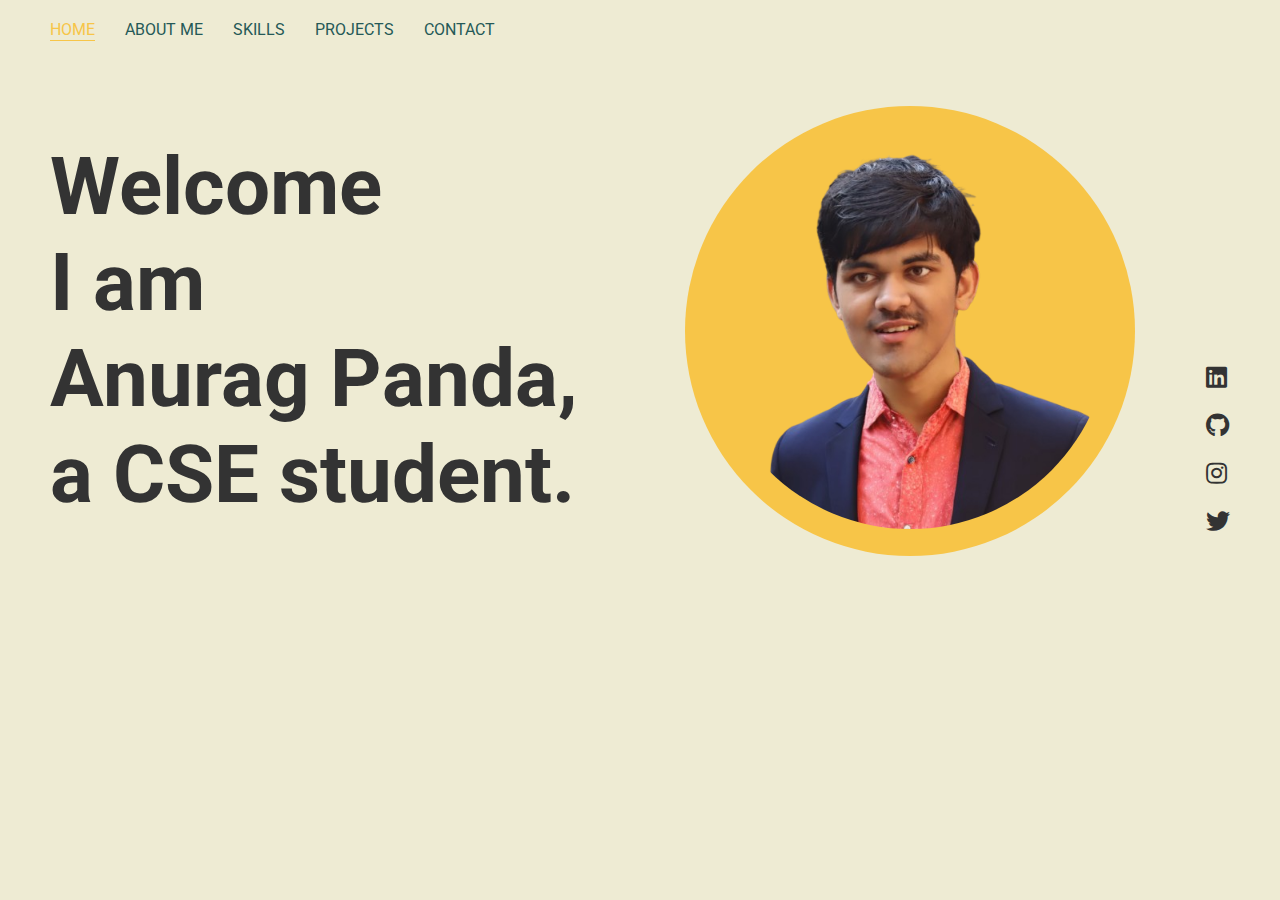
<file: index.html>
<!DOCTYPE html>
<html>
<head>
    <title>Portfolio Website/HOME</title>
    <link href="https://cdnjs.cloudflare.com/ajax/libs/font-awesome/5.15.3/css/all.min.css" rel="stylesheet"/>
    <link href="https://fonts.googleapis.com/css2?family=Roboto:wght@700&display=swap" rel="stylesheet"/>
    <link rel="stylesheet" href="css/style.css">
</head>
<body>
    <div class="container">
        <div class="nav">
            <a href="index.html" class="home">HOME</a>
            <a href="about.html" class="about">ABOUT ME</a>
            <a href="#" class="skills">SKILLS</a>
            <a href="#" class="projects">PROJECTS</a>
            <a href="#" class="contact">CONTACT</a>
        </div>
    </div>
    <div class="content">
        <div class="text">
            <h1>
                Welcome<br/>
                I am<br/>
                Anurag Panda,<br/>
                a CSE student.
            </h1>
        </div>
        <div class="image">
            <img src="images/profile_no_background.png" alt="Profile of a person looking to the side"/>
        </div>
        <div class="social">
            <a target="_blank" href="https://www.linkedin.com/in/anurag-panda-"><i class="fab fa-linkedin"></i></a>
            <a target="_blank" href="https://github.com/anu-rag-panda"><i class="fab fa-github"></i></a>
            <a target="_blank" href="https://www.instagram.com/anur.panda/"><i class="fab fa-instagram"></i></a>
            <a target="_blank" href="https://x.com/AnuragP04460368"><i class="fab fa-twitter"></i></a>
        </div>
    </div>
</body>
</html>
</file>
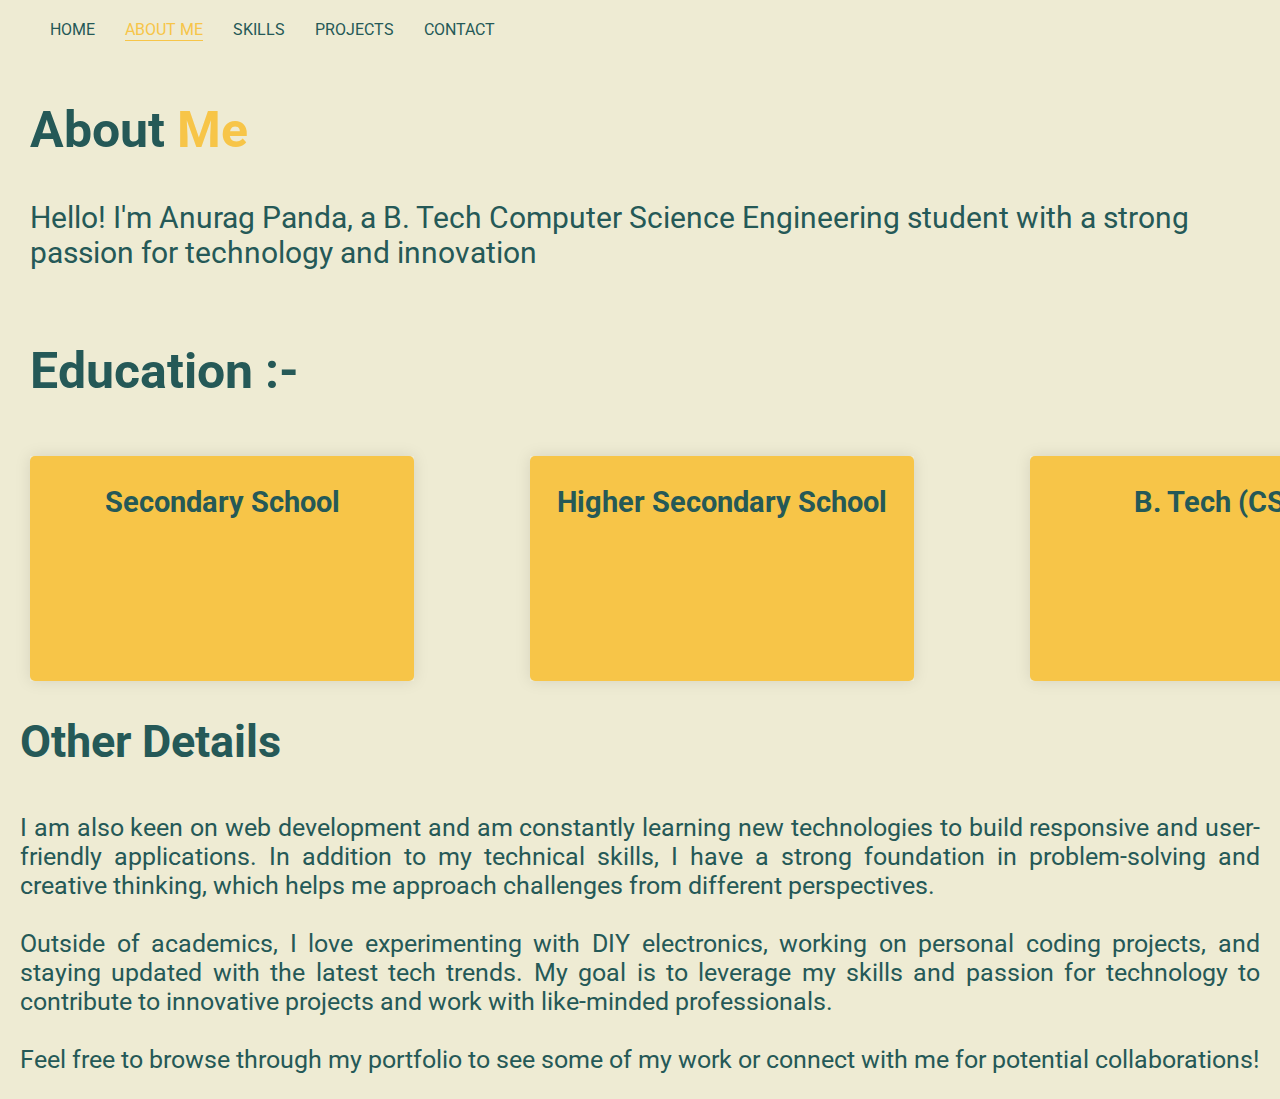
<file: about.html>
<!DOCTYPE html>
<html>
<head>
    <title>Portfolio Website/ABOUT</title>
    <link href="https://cdnjs.cloudflare.com/ajax/libs/font-awesome/5.15.3/css/all.min.css" rel="stylesheet"/>
    <link href="https://fonts.googleapis.com/css2?family=Roboto:wght@700&display=swap" rel="stylesheet"/>
    <link rel="stylesheet" href="css/about.css">
</head>
<body>
    <div class="container">
        <div class="nav">
            <a href="index.html" class="home">HOME</a>
            <a href="about.html" class="about">ABOUT ME</a>
            <a href="#" class="skills">SKILLS</a>
            <a href="#" class="projects">PROJECTS</a>
            <a href="#" class="contact">CONTACT</a>
        </div>
    </div>
    <div class="content">
        <div class="about_me">
            <h2>About <span>Me</span></h2>
            <p>Hello! I'm Anurag Panda, a B. Tech Computer Science Engineering student with a strong passion for technology and innovation</p>
        </div>

        <div class="education">
            <h2>Education :-</h2>
            <div class="edu_details">
            <div class="card">
                <!-- secondary -->
                <div class="card_content_s">
                  <div class="front">
                    <h3>Secondary School</h3>
                  </div>
                  <div class="back">
                    <p>
                        <ul style="font-size: 25px;">
                            <li>Simlapal Madan Mohan High School</li>
                            <li>2020</li>
                            <li>percentage : 93.28%</li>
                        </ul>
                    </p>
                  </div>
                </div>
                <!-- higher secondary -->
                <div class="card_content_h">
                  <div class="front">
                    <h3>Higher Secondary School</h3>
                  </div>
                  <div class="back">
                    <p>
                        <ul style="font-size: 25px;">
                            <li>Simlapal Madan Mohan High School</li>
                            <li>2022</li>
                            <li>percentage : 87.80%</li>
                        </ul>
                    </p>
                  </div>
                </div>
                <!-- graduation -->
                <div class="card_content_g">
                  <div class="front">
                    <h3>B. Tech (CSE)</h3>
                  </div>
                  <div class="back">
                    <p>
                        <ul style="font-size: 25px;">
                            <li>NSHM Knowledge Campus</li>
                            <li>2024-2028</li>
                            <li>percentage : unavailable</li>
                        </ul>
                    </p>
                  </div>
                </div>
            </div>
            </div>
        </div>
        <br><br><br><br><br><br><br><br><br><br>
        <div class="hobbies">
            <h3>Other Details</h3>
            <p>I am also keen on web development and am constantly learning new technologies to build responsive and user-friendly applications. In addition to my technical skills, I have a strong foundation in problem-solving and creative thinking, which helps me approach challenges from different perspectives.
                <br><br>
                Outside of academics, I love experimenting with DIY electronics, working on personal coding projects, and staying updated with the latest tech trends. My goal is to leverage my skills and passion for technology to contribute to innovative projects and work with like-minded professionals.
                <br><br>
                Feel free to browse through my portfolio to see some of my work or connect with me for potential collaborations!</p>
        </div>
    </div>
</body>
</html>
</file>
<file: css/style.css>
body {
            margin: 0;
            font-family: 'Roboto', sans-serif;
            background-color: #EEEBD3;
        }

        .container {
            display: flex;
            justify-content: space-between;
            align-items: center;
            padding: 20px 50px;
        }
        .nav {
            display: flex;
            gap: 30px;
        }
        .nav a {
            text-decoration: none;
            color: #255957;
            font-size: 16px;
        }

.nav a:hover {
    text-decoration: underline;
    color: #F7C548;
    font-size: 16px;
    text-underline-offset: 5px;
}

.nav .home {
    color: #F7C548;
    text-decoration: underline;
    text-underline-offset: 5px;
}

        .content {
            display: flex;
            align-items: center;
            justify-content: space-between;
            padding: 50px;
            flex-wrap: wrap;
        }
        .text {
            max-width: 50%;
            flex: 1;
        }
        .text h1 {
            font-size: 80px;
            line-height: 1.2;
            margin: 0;
            color: #333;
        }
        .image {
            position: relative;
            flex: 1;
            max-width: 400px;
            margin: 20px;
            margin-right: 120px;
        }
        .image img {
            border-radius: 50%;
            width: 100%;
            height: auto;
            object-fit: cover;
        }
        .image::before {
            content: '';
            position: absolute;
            top: 50%;
            left: 50%;
            transform: translate(-50%, -50%);
            width: 450px;
            height: 450px;
            background-color: #F7C548;
            border-radius: 50%;
            z-index: -1;
        }
        .social {
            position: absolute;
            right: 50px;
            top: 50%;
            transform: translateY(-50%);
            display: flex;
            flex-direction: column;
            gap: 20px;
        }
        .social a {
            color: #333;
            font-size: 24px;
            text-decoration: none;
        }

.social a:hover {
    color: #F7C548;
    font-size: 24px;
    text-decoration: none;
}

    
        @media (max-width: 480px) {
            .container {
                padding: 20px;
            }
            .nav {
                gap: 15px;
            }
            .nav a {
                font-size: 14px;
            }
            .content {
                padding: 20px;
            }
            .text h1 {
                font-size: 36px;
            }
            .image::before {
                width: 200px;
                height: 200px;
            }
            .social {
                right: 10px;
                flex-direction: row;
            }

            .social a {
                font-size: 18px;
                margin-right: 10px;
                flex-direction: row;
            }
        }
</file>
<file: css/about.css>
body {
    margin: 0;
    font-family: 'Roboto', sans-serif;
    background-color: #EEEBD3;
}

.container {
    display: flex;
    justify-content: space-between;
    align-items: center;
    padding: 20px 50px;
}
.nav {
    display: flex;
    gap: 30px;
}
.nav a {
    text-decoration: none;
    color: #255957;
    font-size: 16px;
}

.nav a:hover {
text-decoration: underline;
color: #F7C548;
font-size: 16px;
text-underline-offset: 5px;
}

.nav .about {
    color: #F7C548;
    text-decoration: underline;
    text-underline-offset: 5px;
}

.content {
    display: flex;
    flex-direction: column;
    overflow-y: scroll;
    color: #255957;
}

.content .about_me h2 {
    color: #255957;
    font-size: 50px;
    margin-left: 30px;
}

.content .about_me h2 span {
    color: #F7C548;
}

.content .about_me p {
    font-size: 30px;
    margin-left: 30px;
}

.education {
    color: #255957;
    margin-bottom: 20px;
}

.education h2 {
    margin-left: 30px;
    font-size: 50px;
}

.edu_details {
    justify-content: space-around;
    align-items: center;
    display: inline-block;
    flex-direction: row;
}

.card {
    position: absolute;
    width: 30%;
    height: 25%;
    margin-left: 30px;
}

.card_content_s {
    position: absolute;
    width: 100%;
    height: 100%;
    box-shadow: 0 0 15px rgba(0,0,0,0.1);
    transition: transform 1s;
    transform-style: preserve-3d;
}

.card .card_content_s:hover {
    transform: rotateY( 180deg );
    transition: transform 0.5s;
}

.card_content_s .front,
.back {
  position: absolute;
  height: 100%;
  width: 100%;
  background: #F7C548;
  font-size: 25px;
  color: #255957;
  text-align: center;
  font-size: 25px;
  border-radius: 5px;
  backface-visibility: hidden;
}

.card_content_s .back {
  background:#255957;
  color: #F7C548;
  transform: rotateY( 180deg );
}

.card_content_h  {
    position: absolute;
    width: 100%;
    height: 100%;
    box-shadow: 0 0 15px rgba(0,0,0,0.1);
    transition: transform 1s;
    transform-style: preserve-3d;
    align-items: center;
    margin-left: 500px;
}

.card .card_content_h:hover {
    transform: rotateY( 180deg );
    transition: transform 0.5s;
    margin-left: 500px;
}

.card_content_h .front,
.back {
  position: absolute;
  height: 100%;
  width: 100%;
  background: #F7C548;
  font-size: 25px;
  color: #255957;
  text-align: center;
  font-size: 25px;
  border-radius: 5px;
  backface-visibility: hidden;
}

.card_content_h .back {
  background:#255957;
  color: #F7C548;
  transform: rotateY( 180deg );
}

.card_content_g  {
    position:absolute;
    width: 100%;
    height: 100%;
    box-shadow: 0 0 15px rgba(0,0,0,0.1);
    transition: transform 1s;
    transform-style: preserve-3d;
    margin-left: 1000px;
}

.card .card_content_g:hover {
    transform: rotateY( 180deg ) ;
    transition: transform 0.5s;
    margin-left: 1000px;
}

.card_content_g .front,
.back {
  position: absolute;
  height: 100%;
  width: 100%;
  background: #F7C548;
  font-size: 25px;
  color: #255957;
  text-align: center;
  font-size: 25px;
  border-radius: 5px;
  backface-visibility: hidden;
}

.card_content_g .back {
  background:#255957;
  color: #F7C548;
  transform: rotateY( 180deg );
}

.hobbies {
    color: #255957;
    margin-left: 20px;
    margin-right: 20px;
    text-align: justify;
}

.hobbies h3 {
    font-size: 45px;
}

.hobbies p {
    font-size: 25px;
}
</file>
